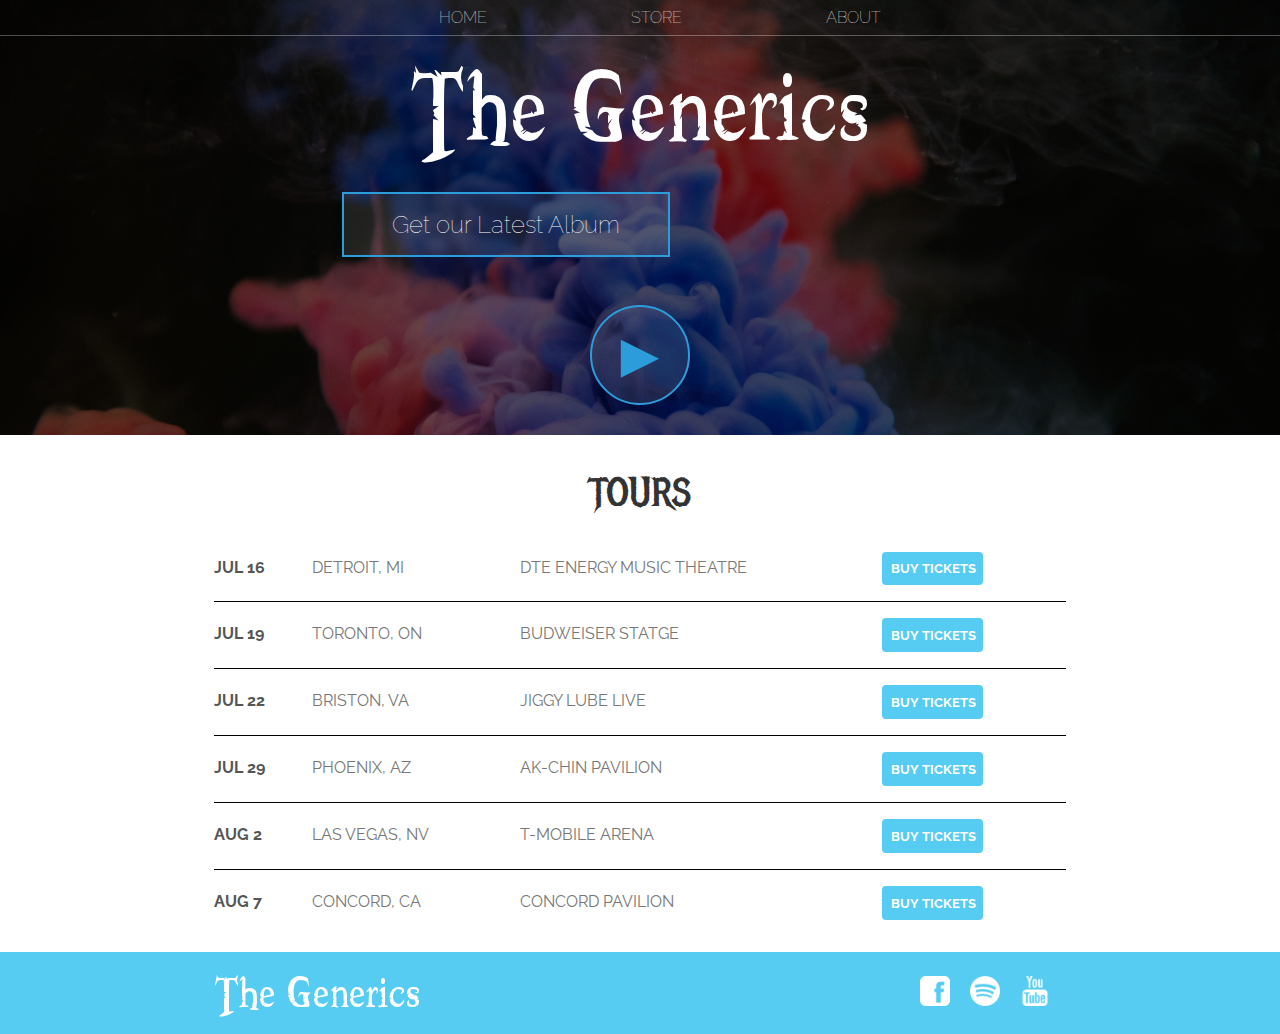
<file: index.html>
<!DOCTYPE html>
<html>
  <head>
      <title>The Generics</title> 
      <meta name="description" content="This is the description">
      <link rel="stylesheet" href="styles.css">
    </head>
  <body>
    <header class="main-header">
      <nav class="nav main-nav">
        <ul>
          <li><a href="index.html">HOME</a></li>
          <li><a href="store.html">STORE</a></li>
          <li><a href="about.html">ABOUT</a></li>
        </ul>
      </nav>
      <h1 class="band-name band-name-large">The Generics</h1>
        <div class="container">
          <button class="btn btn-header" type="button">Get our Latest Album</button>
        </div>
      <button class="btn btn-header btn-play" type="button">&#9658</button>
    </header>
    <section class="content-section container">
        <h2 class="section-header">TOURS</h2>
        <div>
            <div class="tour-row">
                <span class="tour-item tour-date">JUL 16</span>
                <span class="tour-item tour-city">DETROIT, MI</span>
                <span class="tour-item tour-arena">DTE ENERGY MUSIC THEATRE</span>
                <button class="btn tour-item tour-btn btn-primary" type="button">BUY TICKETS</button>
            </div>
            <div class="tour-row">
                <span class="tour-item tour-date">JUL 19</span>
                <span class="tour-item tour-city">TORONTO, ON</span>
                <span class="tour-item tour-arena">BUDWEISER STATGE</span>
                <button class="btn tour-item tour-btn btn-primary" type="button">BUY TICKETS</button>
            </div>
            <div class="tour-row">
                <span class="tour-item tour-date">JUL 22</span>
                <span class="tour-item tour-city">BRISTON, VA</span>
                <span class="tour-item tour-arena">JIGGY LUBE LIVE</span>
                <button class="btn tour-item tour-btn btn-primary" type="button">BUY TICKETS</button>
            </div>
            <div class="tour-row">
                <span class="tour-item tour-date">JUL 29</span>
                <span class="tour-item tour-city">PHOENIX, AZ</span>
                <span class="tour-item tour-arena">AK-CHIN PAVILION</span>
                <button class="btn tour-item tour-btn btn-primary" type="button">BUY TICKETS</button>
            </div>
            <div class="tour-row">
                <span class="tour-item tour-date">AUG 2</span>
                <span class="tour-item tour-city">LAS VEGAS, NV</span>
                <span class="tour-item tour-arena">T-MOBILE ARENA</span>
                <button class="btn tour-item tour-btn btn-primary" type="button">BUY TICKETS</button>
            </div>
            <div class="tour-row">
                <span class="tour-item tour-date">AUG 7</span>
                <span class="tour-item tour-city">CONCORD, CA</span>
                <span class="tour-item tour-arena">CONCORD PAVILION</span>
                <button class="btn tour-item tour-btn btn-primary" type="button">BUY TICKETS</button>
            </div>
        </div>
    </section>
    <footer class="main-footer">
      <div class="container main-footer-container">
        <h3 class="band-name">The Generics</h3>
        <ul class="nav footer-nav">
          <li>
            <a href="https://facebook.com" target="_blank"><img src="./images/facebook.png">
            </a>
          </li>
          <li>
            <a href="https://spotify.com" target="_blank"><img src="./images/spotify.png">
            </a>
          </li>
          <li>
            <a href="https://youtube.com" target="_blank"><img src="./images/youtube.png">
            </a>
          </li>
      </ul>
    </div>
    </footer>
  </body>
</html>
</file>
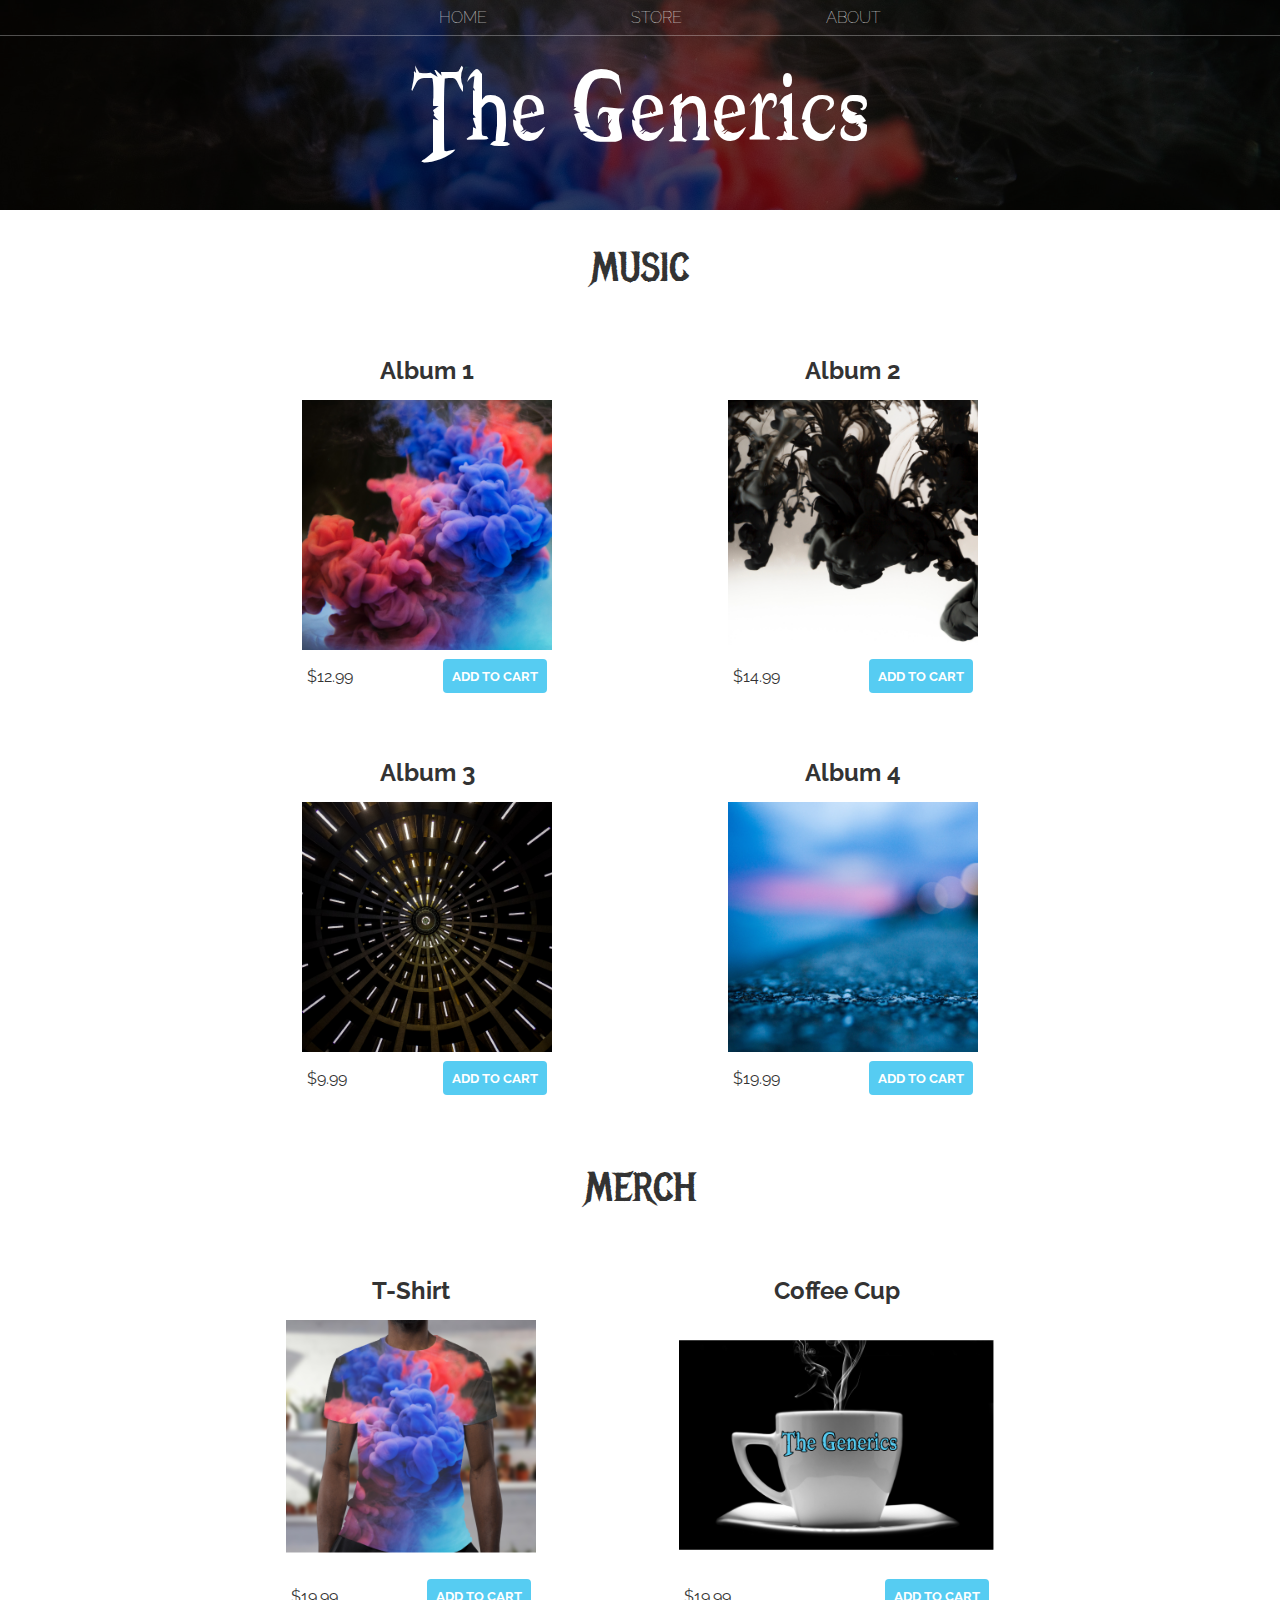
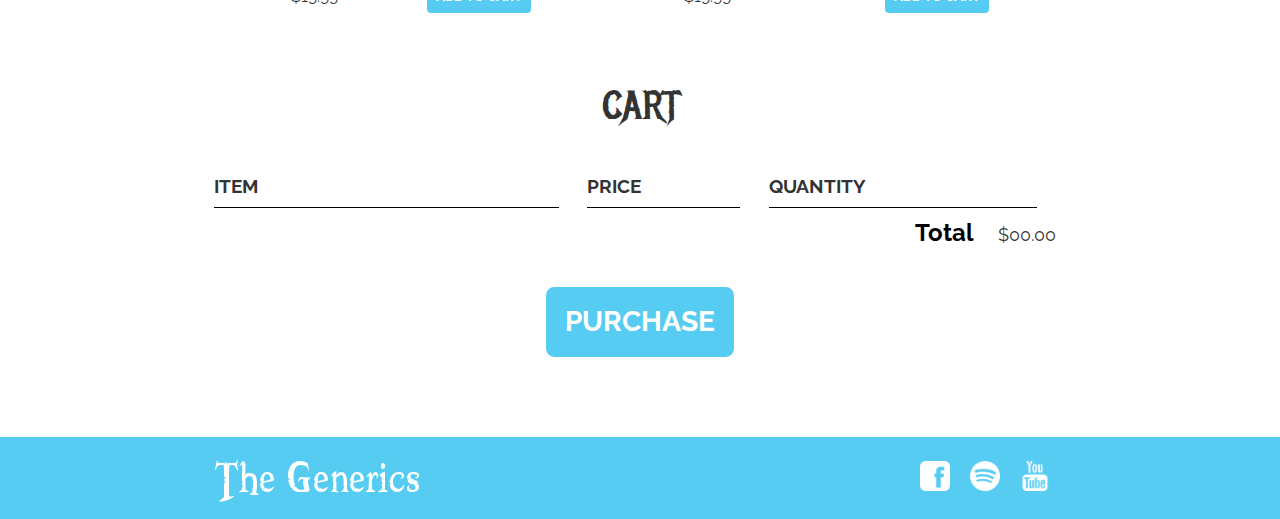
<file: store.html>
<!DOCTYPE html>
<html>
    <head>
        <title>The Generics | Store </title> 
        <meta name="description" content="This is the description">
        <link rel="stylesheet" href="styles.css">
        <script src='store.js' async></script>
      </head>
  <body>
    <header class="main-header">
      <nav class="main-nav nav">
        <ul>
          <li><a href="index.html">HOME</a></li>
          <li><a href="store.html">STORE</a></li>
          <li><a href="about.html">ABOUT</a></li>
        </ul>
      </nav>
      <h1 class="band-name band-name-large">The Generics</h1>
    </header>
    <section class="container content-section">
      <h2 class="section-header">MUSIC</h2>
      <div class="shop-items">
      <div class="shop-item">
          <span class="shop-item-title">Album 1</span>
        <img class="shop-item-image" src="images/Album 1.png">
        <div class="shop-item-details">
          <span class="shop-item-price">$12.99</span>
          <button class="btn btn-primary shop-item-button" role="button">ADD TO CART</button>
        </div>
      </div>
      <div class="shop-item">
        <span class="shop-item-title">Album 2</span>
        <img class="shop-item-image" src="images/Album 2.png">
        <div class="shop-item-details">
          <span class="shop-item-price">$14.99</span>
          <button class="btn btn-primary shop-item-button" role="button">ADD TO CART</button>
        </div>
      </div>
      <div class="shop-item">
        <span class="shop-item-title">Album 3</span>
        <img class="shop-item-image" src="images/Album 3.png">
        <div class="shop-item-details">
          <span class="shop-item-price">$9.99</span>
          <button class="btn btn-primary shop-item-button" role="button">ADD TO CART</button>
        </div>
      </div>
      <div class="shop-item">
        <span class="shop-item-title">Album 4</span>
        <img class="shop-item-image" src="images/Album 4.png">
        <div class="shop-item-details">
          <span class="shop-item-price">$19.99</span>
          <button class="btn btn-primary shop-item-button" role="button">ADD TO CART</button>
        </div>
      </div>
      </div>
    </section>

    <section class="content-section container">
      <h2 class="section-header">MERCH</h2>
      <div class="shop-items">
      <div class="shop-item">
        <span class="shop-item-title">T-Shirt</span>
        <img class="shop-item-image" src="images/Shirt.png">
        <div class="shop-item-details">
          <span class="shop-item-price">$19.99</span>
          <button class="btn btn-primary shop-item-button" role="button">ADD TO CART</button>
        </div>
      </div>
      <div class="shop-item">
        <span class="shop-item-title">Coffee Cup</span>
        <img class="shop-item-image" src="images/Cofee.png">
        <div class="shop-item-details">
          <span class="shop-item-price">$19.99</span>
          <button class="btn btn-primary shop-item-button" role="button">ADD TO CART</button>
        </div>
      </div>
      </div>
    </section>

    <section class="container content-section">
      <h2 class="section-header">CART</h2>
      <div class="cart-row">
        <span class="cart-item cart-header cart-column">ITEM</span>
        <span class="cart-price cart-header cart-column">PRICE</span>
        <span class="cart-quantity cart-header cart-column">QUANTITY</span> 
      </div>
      <div class="cart-items">
          </div>
      <div class="cart-total">
        <span class="cart-total-title">Total</span>
        <span class="cart-total-price">$00.00</span>
      </div>
        <button class="btn btn-primary btn-purchase" role="button">PURCHASE</button>
    </section>

    <footer class="main-footer">
      <div class="container main-footer-container">
        <h3 class="band-name">The Generics</h3>
        <ul class="nav footer-nav">
          <li>
            <a href="https://facebook.com" target="_blank"><img src="./images/facebook.png">
            </a>
          </li>
          <li>
            <a href="https://spotify.com" target="_blank"><img src="./images/spotify.png">
            </a>
          </li>
          <li>
            <a href="https://youtube.com" target="_blank"><img src="./images/youtube.png">
            </a>
          </li>
      </ul>
    </div>
    </footer>
  </body>
</html>
</file>
<file: styles.css>
@import url('https://fonts.googleapis.com/css?family=Raleway:300,400');
@import url('https://fonts.googleapis.com/css?family=Metal+Mania');

@font-face {
    font-family: "Booter - Zero Zero";
    src: url("fonts/Booter - Zero Zero.woff") format("woff"),
        url("fonts/Booter - Zero Zero.woff2") format("woff2");
    font-weight: normal;
    font-style: normal;
}

* {
    box-sizing: border-box;
    font-family: Raleway;
    color: #777;
}

html, body {
    margin: 0;
    padding: 0;
}

.nav ul {
    margin: 0;
}

.nav li {
    display: inline; 
}

.nav a {
    display: inline-block;
    padding: 0.5em;
    color: white;
    text-decoration: none;
}

.main-nav {
    text-align: center;
    font-size: 1,1em;
    font-weight: lighter;
    border-bottom: 1px solid rgba(255, 255, 255, .3)
}

.main-nav li {
    padding: 0 5%;
}

.nav a:hover {
    background-color: rgba(255, 255, 255, .3);
}

.main-header {
    background-color: rgba(0, 0, 0, 0.6);
    background-image: url("./images/Header\ Background.jpg");
    background-blend-mode: multiply;
    background-size: cover;
    padding-bottom: 30px;
}

.band-name {
    text-align: center;
    margin: 0;
    font-size: 4em;
    font-family: "Booter - Zero Zero";
    font-weight: normal;
    color: white;
}

.band-name-large {
    font-size: 9em;
}

.content-section {
    margin: 1em;
}

.container {
    max-width: 900px;
    margin: 0 auto;
    padding: 0 1.5em;
}

.section-header {
    font-family: "Metal Mania";
    font-weight: normal;
    color: #333;
    text-align: center;
    font-size: 2.5em;
}

.about-band-image {
    float: left;
    height: 200px;
    width: 200px;
    margin: 15px;
    border-radius: 50%;
}

.main-footer {
    background-color: #56CCF2;
    color: white;
    padding: .25em, 0;
}

.main-footer-container {
    display: flex;
    align-items: center;
}

.main-footer-container ul {
    flex-grow: 1;
    text-align: end;
}

.footer-nav {
    padding: 0 0.5em;
}

.footer-nav img {
    width: 30px;
    height: 30px;
}

.btn {
    text-align: center;
    vertical-align: middle;
    padding: .67em;
    cursor: pointer;
}

.btn-header {
    margin: .5em 15% 2em 15%;
    color: white;
    border: 2px solid #2D9CDB;
    background-color: rgba(255, 255, 255, .1);
    border-radius: 0;
    font-size: 1.5em;
    font-weight: lighter;
    padding-left: 2em;
    padding-right: 2em;
}

.btn-header:hover {
    background-color: rgba(255, 255, 255, .3);
}

.btn-play {
    display: block;
    margin: 0 auto;
    color: #2D9CDB;
    font-size: 4em;
    border-radius: 50%;
    padding: 0;
    width: 100px;
    height: 100px;
}

.tour-row {
    border-bottom: 1px solid black;
    padding-bottom: 1em;
    margin-bottom: 1em;
}

.tour-row:last-child {
    border-bottom: none;
}

.tour-item {
    display: inline-block;
    padding-right: .5em;   
}

.tour-date {
    color: #555;
    font-weight: bold;
    width: 11%;
}

.tour-city {
    width: 24%;
}

.tour-arena {
    width: 42%;
}

.tour-btn {
    max-width: 19%;
}

.btn-primary {
    color: white;
    background-color: #56CCF2;
    border: none;
    border-radius: .3em;
    font-weight: bold;
}

.btn-primary:hover {
    background-color: #2D9CDB;
}

.shop-item {
    margin: 30px;
}

.shop-item-title {
    display: block;
    width: 100%;
    text-align: center;
    font-weight: bold;
    font-size: 1.5em;
    color: #333;
    margin-bottom: 15px;
}

.shop-item-image {
    height: 250px;
}

.shop-item-details {
    display: flex;
    align-items: center;
    padding: 5px;
}

.shop-item-price {
    flex-grow: 1;
    color: #333;
}

.shop-items {
    display: flex;
    flex-wrap: wrap;
    justify-content: space-around;
}

.cart-header {
    font-weight: bold;
    font-size: 1.2em;
    color: #333;
}

.cart-column {
    display: flex;
    align-items: center;
    border-bottom: 1px solid black;
    margin-right: 1.5em;
    padding-bottom: 10px;
    margin-top: 10px;
}

.cart-row {
    display: flex;
}

.cart-item {
    width: 45%;
}

.cart-price {
    width: 20%;
    font-size: 1.2em;
    color: #333;
}

.cart-quantity {
    width: 35%;
}

.cart-item-title {
    color: #333;
    margin-right: .5em;
    font-size: 1.2em;
}

.cart-item-image {
    width: 75px;
    height: auto;
    border-radius: 10px;
}

.btn-danger {
    color: white;
    background-color: #EB5757;
    border-radius: .3em;
    border: none;
    font-weight: bold;
}

.btn-danger:hover {
    background-color: #CC4C4C;
}

.cart-quantity-input {
    height: 34px;
    width: 50px;
    border-radius: 5px;
    border: 1px solid #56ccf2;
    background-color: #eee;
    color: #333;
    padding: 0;
    text-align: center;
    font-size: 1.2em;
    margin-right: 25px;
}

.cart-row:last-child {
    border-bottom: 1px solid black;
}

.cart-row:last-child .cart-column {
    border: none;
}

.cart-total {
    text-align: end;
    margin-top: 10px;
    margin-right: 10px;
}

.cart-total-title {
    font-weight: bold;
    font-size: 1.5em;
    color: black;
    margin-right: 20px;
}

.cart-total-price {
    color: #333;
    font-size: 1.1em;
}

.btn-purchase {
    display: block;
    margin: 40px auto 80px auto;
    font-size: 1.75em;
}
</file>
